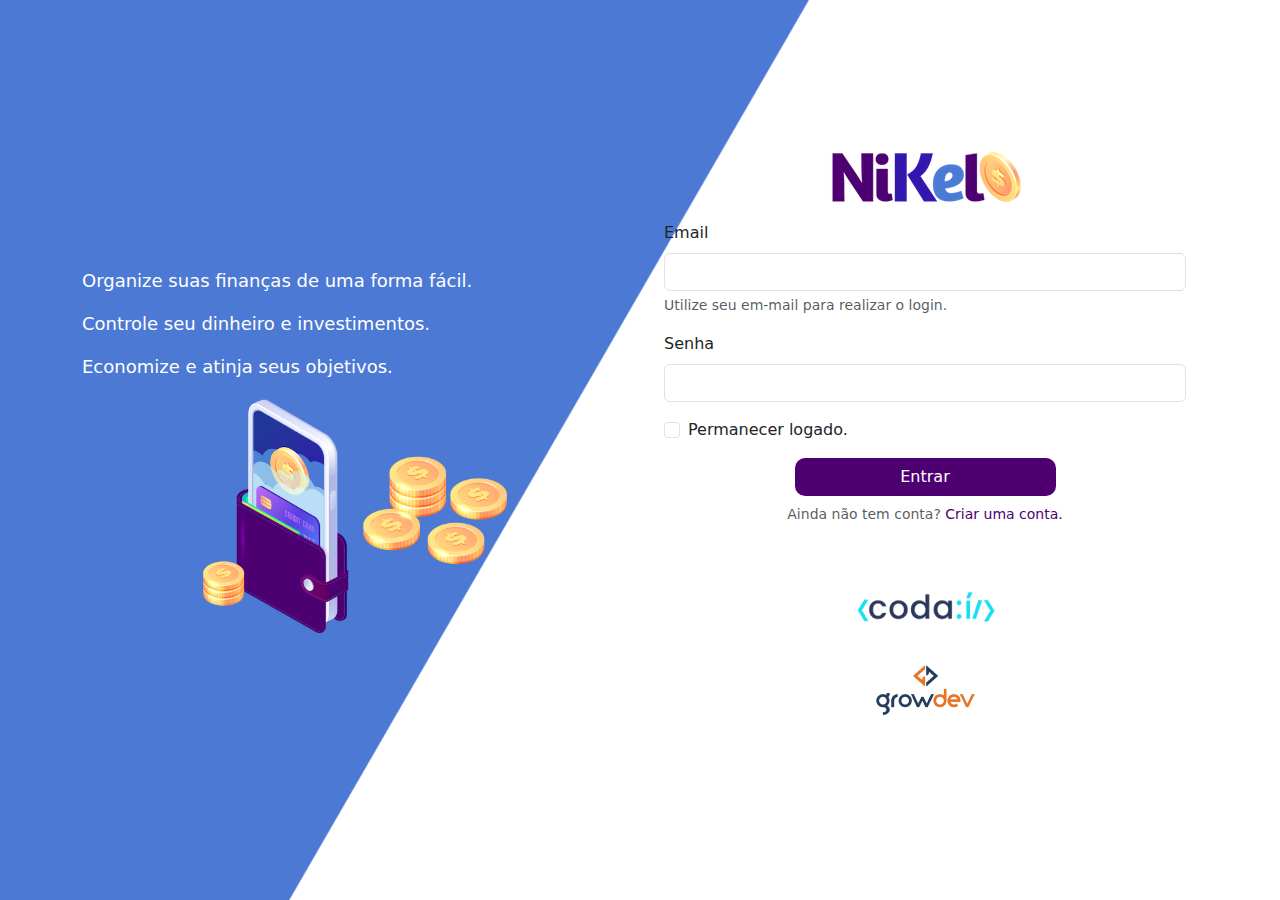
<file: public/index.html>
<!DOCTYPE html>
<html lang="pt">
<head>
    <meta charset="UTF-8">
    <meta name="viewport" content="width=device-width, initial-scale=1.0">

    <title>Nikel</title>
    <link href="https://cdn.jsdelivr.net/npm/bootstrap@5.3.8/dist/css/bootstrap.min.css" rel="stylesheet">
    <link rel="stylesheet" href="./css/style.css">
</head>
<body id="login">
    <main>
        <div class="container">
            <div class="row vh-100">
                <div class="col d-flex justify-content-center my-5 flex-column">
                    <div class="text-login">
                        <p>Organize suas finanças de uma forma fácil.</p>
                        <p>Controle seu dinheiro e investimentos.</p>
                        <p>Economize e atinja seus objetivos.</p>
                    </div>
                    <div class="d-flex justify-content-center align-items-center gap-2">
                        <img src="./assets/images/pocket.png" alt="image pocket" class="img-fluid" style="max-width: 150px;" srcset="">
                        <img src="./assets/images/coins.png" alt="image coins" class="img-fluid coins" style="max-width: 150px;" srcset="">
                    </div>                    
                </div>
                <div class="col d-flex justify-content-center my-5 flex-column">
                    <div class="container">
                        <div class="row">
                            <div class="col d-flex justify-content-center align-items-center">
                                <div class="text-center mb-3">
                                    <img src="./assets/images/nikel-logo.png" alt="logo nikel" class="img-fluid" srcset="">
                                </div>
                            </div>
                        </div>
                        <div class="row">
                            <div class="col">
                                <form id="login-form">
                                    <div class="mb-3">
                                        <label for="email-input" class="form-label">Email</label>
                                        <input type="email" class="form-control" id="email-input" aria-describedby="emailHelp">
                                        <div id="emailHelp" class="form-text">Utilize seu em-mail para realizar o login.</div>
                                    </div>
                                    <div class="mb-3">
                                        <label for="password-input" class="form-label">Senha</label>
                                        <input type="password" class="form-control" id="password-input">
                                    </div>
                                    <div class="mb-3 form-check">
                                        <input type="checkbox" class="form-check-input" id="session-check">
                                        <label class="form-check-label" for="session-chec">Permanecer logado.</label>
                                    </div>
                                    <button type="submit" class="btn button-login">Entrar</button>
                                </form>
                            </div>
                        </div>
                        <div class="row">
                            <div class="col">
                                <p id="link-conta" class="text-center mt-2 form-text" data-bs-toggle="modal"
                                data-bs-target="#register-modal">Ainda não tem conta? <span class="link-default">Criar uma conta.</span></p>
                            </div>
                        </div>
                        <div class="row">
                            <div class="col d-flex justify-content-center align-items-center">
                                <div class="text-center mt-5">
                                    <img src="./assets/images/codai-logo.png" alt="" srcset="">
                                </div>
                            </div>
                        </div>
                        <div class="row">
                            <div class="col d-flex justify-content-center align-items-center">
                                <div class="text-center">
                                    <img src="./assets/images/growdev-logo.png" alt="" srcset="">
                                </div>
                            </div>
                        </div>
                    </div>
                </div>
            </div>
        </div>
            <!-- Modal -->
            <div class="modal fade" id="register-modal" tabindex="-1" aria-labelledby="exampleModalLabel" aria-hidden="true">
            <div class="modal-dialog">
                <div class="modal-content">
                <div class="modal-header">
                    <h1 class="modal-title fs-5" id="exampleModalLabel">Crie sua conta</h1>
                    <button type="button" class="btn-close" data-bs-dismiss="modal" aria-label="Close"></button>
                </div>
                <form id="create-form">
                    <div class="modal-body">
                    
                                    <div class="mb-3">
                                        <label for="email-create-imput" class="form-label">Email</label>
                                        <input type="email" class="form-control" id="email-create-imput" aria-describedby="emailHelp" required>
                                        <div id="emailHelp" class="form-text">Utilize seu em-mail para criar a conta.</div>
                                    </div>
                                    <div class="mb-3">
                                        <label for="password-create-input" class="form-label">Senha</label>
                                        <input type="password" class="form-control" id="password-create-input" required>
                                        <div id="emailHelp" class="form-text">Utilize uma senha fácil de lembrar e anote para não esquecer.</div>
                                    </div>
                                                                  
                    </div>
                <div class="modal-footer">
                    <button type="button" class="btn btn-secondary button-cancel" data-bs-dismiss="modal">Cancelar</button>
                    <button type="submit" class="btn button-default">Criar conta</button>
                </div>
            </form>
            </div>
        </div>
    </div>
</main>

<script src="https://cdn.jsdelivr.net/npm/bootstrap@5.3.8/dist/js/bootstrap.bundle.min.js" integrity="sha384-FKyoEForCGlyvwx9Hj09JcYn3nv7wiPVlz7YYwJrWVcXK/BmnVDxM+D2scQbITxI" crossorigin="anonymous"></script>
<script src="./js/index.js"></script>
</body>
</html>
</file>
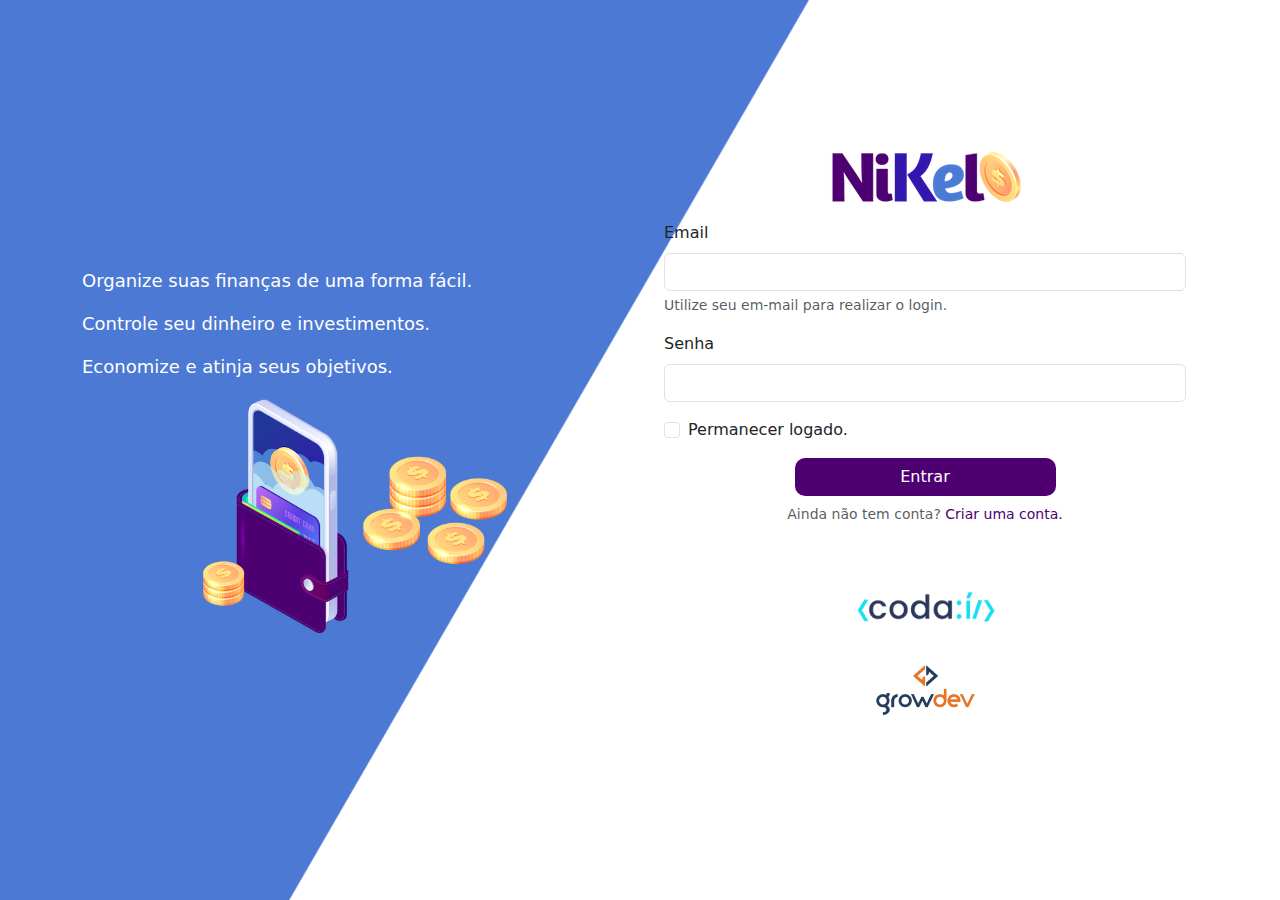
<file: public/home.html>
<!DOCTYPE html>
<html lang="pt">
<head>
    <meta charset="UTF-8">
    <meta name="viewport" content="width=device-width, initial-scale=1.0">

    <title>Nikel - Home</title>
    <link href="https://cdn.jsdelivr.net/npm/bootstrap@5.3.8/dist/css/bootstrap.min.css" rel="stylesheet">
    <link rel="stylesheet" href="https://cdn.jsdelivr.net/npm/bootstrap-icons@1.13.1/font/bootstrap-icons.min.css">
    <link rel="stylesheet" href="./css/style.css">
</head>
<body id="app">
    <header>
        <nav class="navbar navbar-expand navbar-light bg-white">
            <div class="container-fluid">
                <a class="navbar-brand" href="#">
                    <img src="./assets/images/nikel-small-logo.png" alt="logo nikel" class="img-fluid" srcset="">    
                </a>
                <button class="navbar-toggler" type="button" data-bs-toggle="collapse" data-bs-target="#navbarSupportedContent" aria-controls="navbarSupportedContent" aria-expanded="false" aria-label="Toggle navigation">
                <span class="navbar-toggler-icon"></span>
                </button>
                <div class="collapse navbar-collapse justify-content-end" id="navbarSupportedContent">
                <div class="d-flex menu">
                    <a href="home.html"><button class="btn" type="button"><i class="bi bi-house-door-fill fs-4 color-secondary"></i></button></a>
                    <a href="transactions.html"><button class="btn" type="button"><i class="bi bi-currency-exchange fs-4"></i></button></a>
                    
                    <div class="dropdown">
                    <button class="btn" type="button" data-bs-toggle="dropdown" aria-expanded="false">
                        <i class="bi bi-person-circle fs-4"></i>
                    </button>
                    <ul class="dropdown-menu logout">
                        <li><button class="dropdown-item" id="button-logout">Sair</button></li>
                    </ul>
                    </div>
                </div>
                </div>
            </div>
        </nav>
    </header>
    <main>
        <div class="container-lg">
            <div class="row ">
                <div class="col d-flex mt-4 justify-content-start align-items-center">
                    <i class="bi bi-cash-coin color-primary icon-detail"></i>
                    <span class="fs-2" id="total">R$ 0,00</span>
                </div>
                <div class="col d-flex mt-4 justify-content-end">
                    <div class="text-center">
                        <img src="./assets/images/coins-small.png" alt="image coins" srcset="">
                    </div>
                </div>
            </div>
        </div>
        <div class="row">
            <div class="col-12 info px-3"> 
                <div class="container">
                    <div class="row">
                        <div class="col-6">
                            <span class="fs-4">Entradas <i class="bi bi-arrow-down-circle fs-2 align-middle"></i></span>
                        </div>
                        <div class="col-6">
                            <span class="fs-4">Saídas <i class="bi bi-arrow-up-circle fs-2 align-middle"></i></span>
                        </div>
                        <div class="col-12 my-2">
                            <hr>
                        </div>
                    </div>
                    <div class="row">
                        <div class="col-6">
                            <div class="container p-0" id="cash-in-list">
                                
                            </div>
                        </div>
                        <div class="col-6">
                            <div class="container p-0" id="cash-out-list">
                                
                            </div>
                        </div>
                        <div class="col-12 mb-4">
                            <button type="button" class="btn button-default" id="transactions-button">Ver Todas</button>
                        </div>
                    </div>
                </div>
            </div>
            
        </div>
        <button class="btn button-float" data-bs-toggle="modal"
        data-bs-target="#transaction-modal"><i class="bi bi-plus"></i></button>

            <!-- Modal -->
            <div class="modal fade" id="transaction-modal" tabindex="-1" aria-labelledby="exampleModalLabel" aria-hidden="true">
  <div class="modal-dialog">
    <div class="modal-content">
      <div class="modal-header">
        <h1 class="modal-title fs-5" id="exampleModalLabel">Adicionar Lançamento</h1>
        <button type="button" class="btn-close" data-bs-dismiss="modal" aria-label="Close"></button>
      </div>

      <form id="transaction-form">
        <div class="modal-body">
          <div class="mb-3">
            <label for="value-input" class="form-label">Valor</label>
            <input type="number" step="any" class="form-control" id="value-input" required>
          </div>

          <div class="mb-3">
            <label for="description-input" class="form-label">Descrição</label>
            <input type="text" class="form-control" id="description-input" required>
          </div>

          <div class="mb-3">
            <label for="date-input" class="form-label">Data</label>
            <input type="date" class="form-control" id="date-input" required>
          </div>

          <div class="mb-3">
            <div class="form-check form-check-inline">
              <input class="form-check-input" type="radio" name="type-input" id="inlineRadio1" value="1" checked>
              <label class="form-check-label" for="inlineRadio1">Entrada</label>
            </div>
            <div class="form-check form-check-inline">
              <input class="form-check-input" type="radio" name="type-input" id="inlineRadio2" value="2">
              <label class="form-check-label" for="inlineRadio2">Saída</label>
            </div>
          </div>
        </div>

        <div class="modal-footer">
          <button type="button" class="btn btn-secondary button-cancel" data-bs-dismiss="modal">Cancelar</button>
          <button type="submit" class="btn button-default">Adicionar</button>
        </div>
      </form>
    </div>
  </div>
</div>
    </main>

    <script src="https://cdn.jsdelivr.net/npm/bootstrap@5.3.8/dist/js/bootstrap.bundle.min.js" crossorigin="anonymous"></script>
    <script src="./js/home.js"></script>
</body>
</html>
</file>
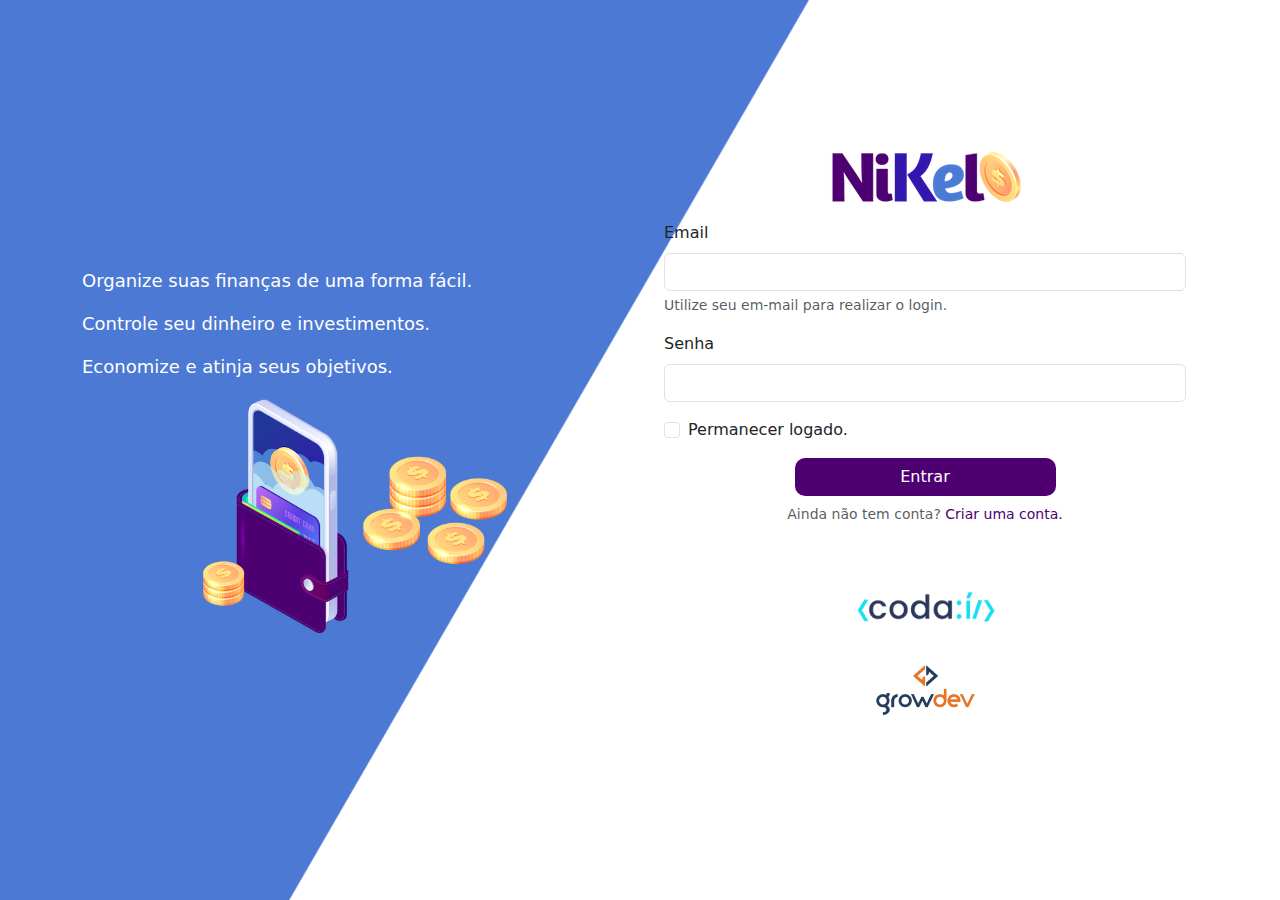
<file: public/transactions.html>
<!DOCTYPE html>
<html lang="pt">
<head>
    <meta charset="UTF-8">
    <meta name="viewport" content="width=device-width, initial-scale=1.0">

    <title>Nikel - Lançamentos</title>
    <link href="https://cdn.jsdelivr.net/npm/bootstrap@5.3.8/dist/css/bootstrap.min.css" rel="stylesheet">
    <link rel="stylesheet" href="https://cdn.jsdelivr.net/npm/bootstrap-icons@1.13.1/font/bootstrap-icons.min.css">
    <link rel="stylesheet" href="./css/style.css">
</head>
<body id="app">
    <header>
        <nav class="navbar navbar-expand navbar-light bg-white">
            <div class="container-fluid">
                <a class="navbar-brand" href="#">
                    <img src="./assets/images/nikel-small-logo.png" alt="logo nikel" class="img-fluid" srcset="">    
                </a>
                <button class="navbar-toggler" type="button" data-bs-toggle="collapse" data-bs-target="#navbarSupportedContent" aria-controls="navbarSupportedContent" aria-expanded="false" aria-label="Toggle navigation">
                <span class="navbar-toggler-icon"></span>
                </button>
                <div class="collapse navbar-collapse justify-content-end" id="navbarSupportedContent">
                <div class="d-flex menu">
                    <a href="home.html"><button class="btn" type="button"><i class="bi bi-house-door-fill fs-4"></i></button></a>
                    <a href="transactions.html"><button class="btn" type="button"><i class="bi bi-currency-exchange fs-4 color-secondary"></i></button></a>
                    
                    <div class="dropdown">
                    <button class="btn" type="button" data-bs-toggle="dropdown" aria-expanded="false">
                        <i class="bi bi-person-circle fs-4"></i>
                    </button>
                    <ul class="dropdown-menu logout">
                        <li><button class="dropdown-item" id="button-logout">Sair</button></li>
                    </ul>
                    </div>
                </div>
                </div>
            </div>
        </nav>
    </header>
    <main>
        <div class="container-lg">
            <div class="row ">
                <div class="col d-flex mt-4 justify-content-start align-items-center">
                    <i class="bi bi-currency-exchange color-primary icon-detail"></i>
                    <span class="fs-2">Lançamentos</span>
                </div>
                <div class="col d-flex mt-4 justify-content-end">
                    <div class="text-center">
                        <img src="./assets/images/coins-small.png" alt="image coins" srcset="">
                    </div>
                </div>
            </div>
        </div>
        <div class="row">
            <div class="col-12 info shadow-lg">
                <div class="container">
                    <div class="row">
                        <div class="col">
                            <table class="table">
                                <thead>
                                    <tr>
                                    <th scope="col">Data</th>
                                    <th scope="col">Valor</th>
                                    <th scope="col">Tipo</th>
                                    <th scope="col">Descrição</th>
                                    </tr>
                                </thead>
                                <tbody id="transactions-list">
                                    
                                </tbody>
                                </table>
                        </div>
                    </div>
                </div>
            </div>

            <button class="btn button-float" data-bs-toggle="modal"
            data-bs-target="#transaction-modal"><i class="bi bi-plus"></i></button>

        </div>

    <!-- Modal -->
            <div class="modal fade" id="transaction-modal" tabindex="-1" aria-labelledby="exampleModalLabel" aria-hidden="true">
            <div class="modal-dialog">
                <div class="modal-content">
                <div class="modal-header">
                    <h1 class="modal-title fs-5" id="exampleModalLabel">Adicionar Lançamento</h1>
                    <button type="button" class="btn-close" data-bs-dismiss="modal" aria-label="Close"></button>
                </div>
                <form id="transaction-form">
                    <div class="modal-body">
                    
                                    <div class="mb-3">
                                        <label for="value-input" class="form-label">Valor</label>
                                        <input type="number" step="any" class="form-control" id="value-input" aria-describedby="emailHelp">
                                    
                                    </div>
                                    <div class="mb-3">
                                        <label for="description-input" class="form-label">Descrição</label>
                                        <input type="text" class="form-control" id="description-input">
                                    </div>
                                    <div class="mb-3">
                                        <label for="date-input" class="form-label">Data</label>
                                        <input type="date" class="form-control" id="date-input">
                                    </div>
                                    <div class="mb-3">
                                        <div class="form-check form-check-inline">
                                            <input class="form-check-input" type="radio" name="type-input" id="inlineRadio1" value="1" checked>
                                            <label class="form-check-label" for="inlineRadio1">Entrada</label>
                                            </div>
                                            <div class="form-check form-check-inline">
                                            <input class="form-check-input" type="radio" name="type-input" id="inlineRadio2" value="2">
                                            <label class="form-check-label" for="inlineRadio2">Saída</label>
                                            </div>
                                    </div>                        
                    </div>
                <div class="modal-footer">
                    <button type="button" class="btn btn-secondary button-cancel" data-bs-dismiss="modal">Cancelar</button>
                    <button type="button" class="btn button-default">Adicionar</button>
                </div>
            </form>
            </div>
        </div>


    </main>

    <script src="https://cdn.jsdelivr.net/npm/bootstrap@5.3.8/dist/js/bootstrap.bundle.min.js" crossorigin="anonymous"></script>
    <script src="./js/transactions.js"></script>
</body>
</html>
</file>
<file: public/css/style.css>
#login {
    background: linear-gradient(120deg, #4c79d3 44.9%, #ffffff 45%) no-repeat fixed;
}

#app {
    background: linear-gradient(120deg, #ffffff 45%, #4c79d3 44.9%) no-repeat fixed;
}

header{
    border-bottom: 1px solid #bebcbc;
    padding: 5px;
    background-color: #ffffff;
}

.color-primary {
    color: #4e0070;
}

.color-secondary {
    color: #4c79d3;
}

.icon-detail {
    font-size: 50px;
    margin-right: 10px;
    vertical-align: middle;
}

.text-login {
    color: #ffffff;
    font-size: 18px;
    font-weight: 500;
}

.coins {
    max-width: 100%;
    height: auto;
    display: block;
}

.button-login {
    border-radius: 10px;
    background-color: #4e0070;
    color: #ffffff;
    width: 50%;
    margin: 0 25%;
}

.button-default {
    border-radius: 10px;
    background-color: #4e0070  ;
    color: #ffffff;
}

.button-cancel {
    border-radius: 10px;
}

.button-float {
    border-radius: 100%;
    height: 60px;
    width: 60px;
    position: fixed;
    padding: 0 !important;
    bottom: 1rem;
    right: 2rem;
    font-size: 35px;
    border: 2px solid  #4e0070;
    background-color: #4e0070;
    color: #ffffff;
}

.button-float:hover {
    border: 2px solid  #4c79d3;
    background-color: #ffffff;
    color: #4c79d3;
}

.button-login:hover, .button-default:hover {
    background-color: #4c79d3;
    color: #ffffff;
}

.link-default {
    color: #4e0070;
    cursor: pointer;
}

.link-default:hover {
    color: #4c79d3;
}

.info {
    background-color: #ffffff;
    border-radius: 20px 20px 0px 0px;
    padding: 20px 20px 0px 0px;
}

.logout {
    min-width: 2rem !important;
}

.menu {
    margin-right: 20px;
}

*{box-sizing:border-box;}

body{max-width:100%;}

html, body {
  max-width: 100%;
  overflow-x: hidden;
  box-sizing: border-box;
}

*, *::before, *::after { box-sizing: inherit; }

img { max-width: 100%; height: auto; display: block; }

.info, .transactions-card, .card, .hero, .banner {
  max-width: 95%;
  overflow: hidden;
  padding-left: 1rem;
  padding-right: 1rem;
  margin-left: auto;
  margin-right: auto;
}

.full-vw-fix {
  width: 100%;
}

.hero::before, .hero::after, .info::before, .info::after {
  max-width: 100vw;
  box-sizing: border-box;
}

.modal .container{max-width:100%;padding:0;}
</file>
